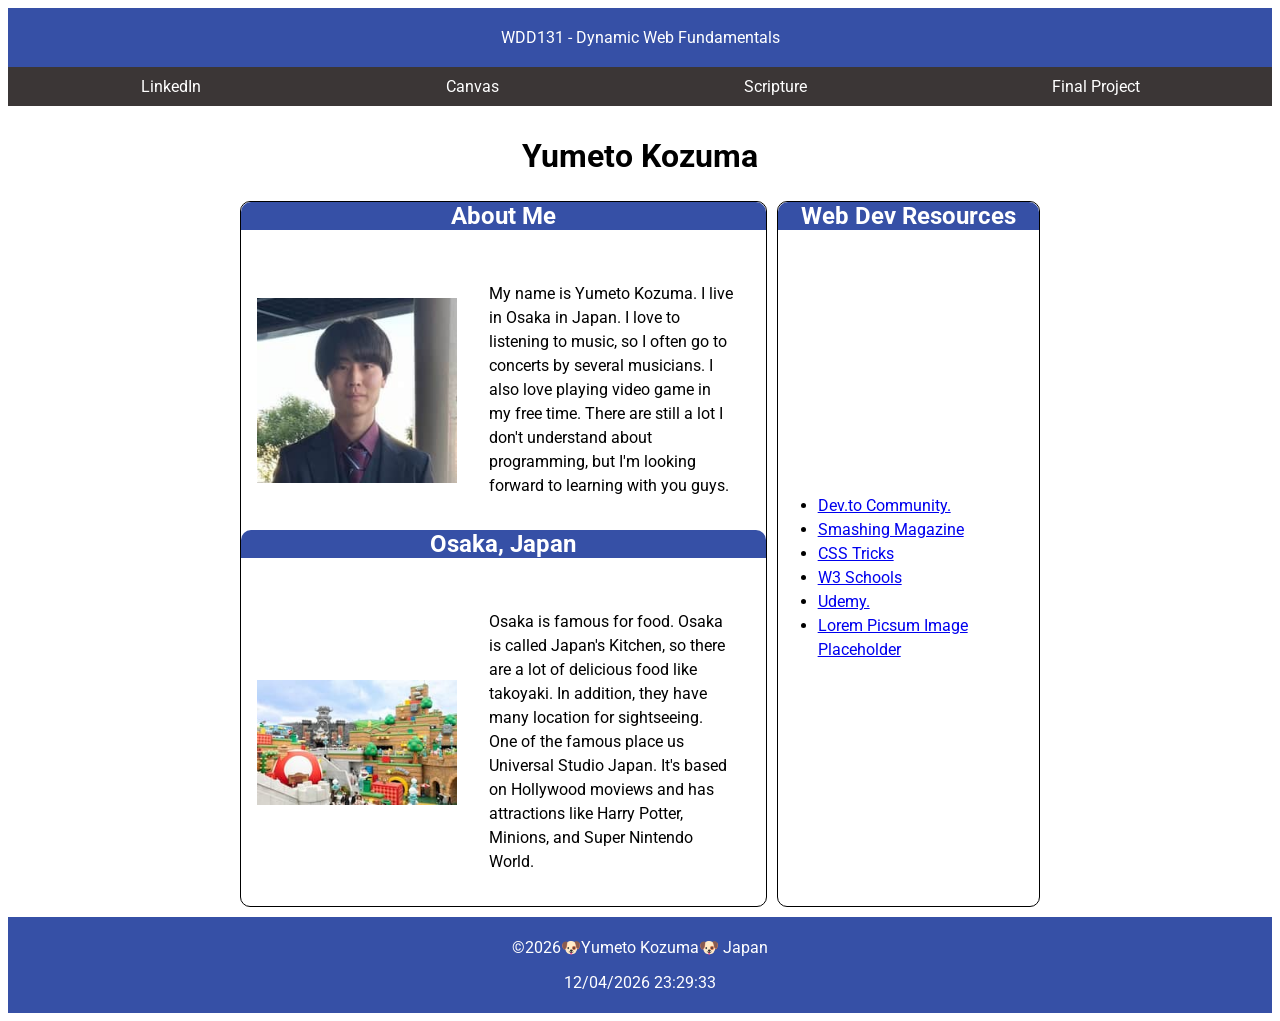
<file: index.html>
<!DOCTYPE html>
<html lang="en">

<head>
    <meta charset="UTF-8">
    <meta name="viewport" content="width=device-width, initial-scale=1.0">
    <title>WDD 131 - Dynamic Web Fundamentals - Yumeto Kozuma</title>
    <meta name="description" content="WDD131 - Dynamic Web Fundamentals - Yumeto Kozuma. Using Java Scripts method.">
    <meta name="author" content="Yumeto Kozuma">

    <link rel="stylesheet" href="styles/base.css">
    <script src="scripts/getdates.js" defer></script>

    <link rel="preconnect" href="https://fonts.googleapis.com">
    <link rel="preconnect" href="https://fonts.gstatic.com" crossorigin>
    <link href="https://fonts.googleapis.com/css2?family=Roboto&display=swap" rel="stylesheet">

</head>

<body>
    <header>
        <span id="course-title">WDD131 - Dynamic Web Fundamentals</span>
        <nav>
            <ul>
                <li><a href="https://linkedin.com">LinkedIn</a></li>
                <li><a href="https://byupw.instructure.com/.">Canvas</a></li>
                <li><a
                        href="https://www.churchofjesuschrist.org/study/scriptures/bofm/1-ne/3?lang=eng&id=p7#p7">Scripture</a>
                </li>
                <li><a href="#">Final Project</a></li>
            </ul>
        </nav>
    </header>

    <main>
        <h1>Yumeto Kozuma</h1>
        <section class="card">
            <h2>About Me</h2>
            <div class="content">
                <img src="images/profile.jpg" alt="Yumeto Kozuma" width="200">
                <p>My name is Yumeto Kozuma. I live in Osaka in Japan. I love to listening to music, so I often go to
                    concerts by several musicians.
                    I also love playing video game in my free time. There are still a lot I don't understand about
                    programming, but I'm looking
                    forward to learning with you guys.</p>
            </div>

            <h2>Osaka, Japan</h2>
            <div class="content">
                <img src="images/usj.jpg" alt="Universal Stadio Japan" width="200">
                <p>Osaka is famous for food. Osaka is called Japan's Kitchen, so there are a lot of delicious food like
                    takoyaki. In addition, they
                    have many location for sightseeing. One of the famous place us Universal Studio Japan. It's based on
                    Hollywood moviews and has
                    attractions like Harry Potter, Minions, and Super Nintendo World.</p>
            </div>
        </section>

        <section class="card">
            <h2>Web Dev Resources</h2>
            <ul>
                <li><a href="#">Dev.to Community.</a></li>
                <li><a href="#">Smashing Magazine</a></li>
                <li><a href="#">CSS Tricks</a></li>
                <li><a href="#">W3 Schools</a></li>
                <li><a href="#">Udemy.</a></li>
                <li><a href="#">Lorem Picsum Image Placeholder</a></li>
            </ul>
        </section>
    </main>

    <footer>
        <p>©<span id="currentyear"></span>🐶Yumeto Kozuma🐶 Japan</p>
        <p id="lastModified"></p>
    </footer>
</body>

</html>
</file>
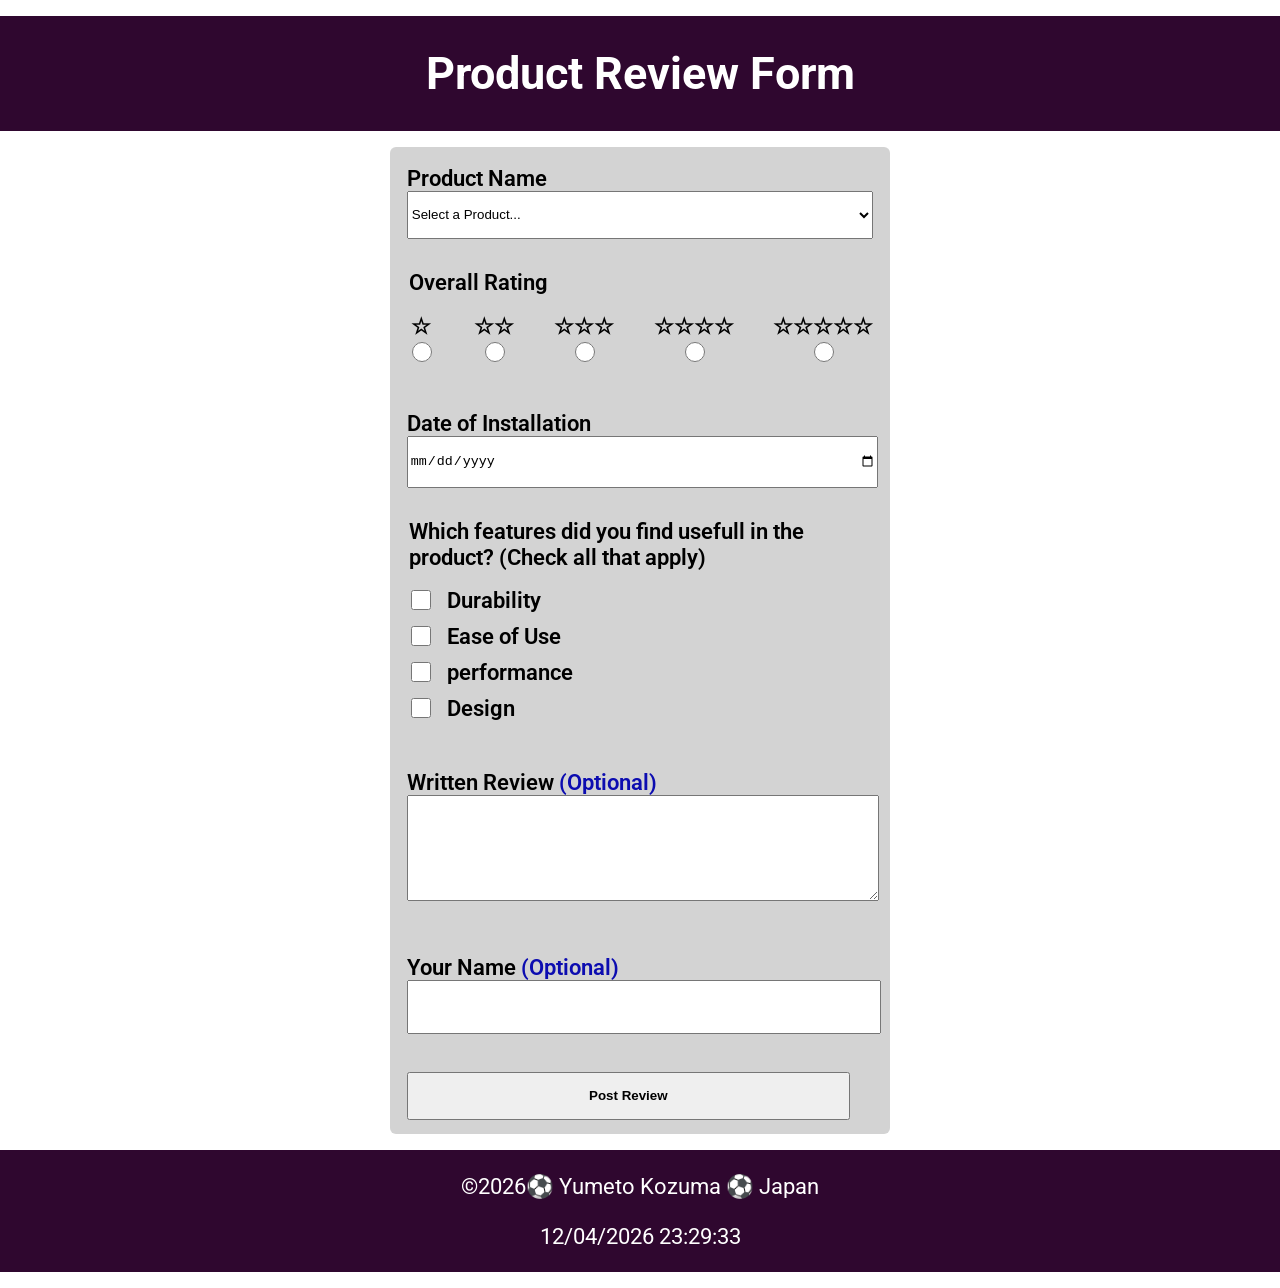
<file: form.html>
<!DOCTYPE html>
<html lang="en">

<head>
    <meta charset="UTF-8">
    <meta name="viewport" content="width=device-width, initial-scale=1.0">
    <title>Product Review Form</title>
    <meta name="author" content="Yumeto Kozuma">
    <meta name="description"
        content="This page allows users to submit a product reveiw through a responsive and user-friendly form.">

    <link rel="stylesheet" href="styles/form.css">
    <script src="scripts/form.js" defer></script>

    <link rel="preconnect" href="https://fonts.googleapis.com">
    <link rel="preconnect" href="https://fonts.gstatic.com" crossorigin>
    <link href="https://fonts.googleapis.com/css2?family=Roboto:ital@0;1&display=swap" rel="stylesheet">
</head>

<body>
    <header>
        <h1>Product Review Form</h1>
    </header>

    <main>
        <form action="review.html" method="get">

            <!--product name-->
            <fieldset>
                <label for="product">Product Name</label>
                <select name="product" id="product" required>
                    <option value="" disabled selected>Select a Product...</option>
                </select>
            </fieldset>

            <!--overall rating-->
            <fieldset>
                <legend>Overall Rating</legend>
                <div class="star">
                    <label for="rating1"><input type="radio" id="rating1" name="rating" value="1" required>☆</label>
                    <label for="rating2"><input type="radio" id="rating2" name="rating" value="2" required>☆☆</label>
                    <label for="rating3"><input type="radio" id="rating3" name="rating" value="3" required>☆☆☆</label>
                    <label for="rating4"><input type="radio" id="rating4" name="rating" value="4" required>☆☆☆☆</label>
                    <label for="rating5"><input type="radio" id="rating5" name="rating" value="5" required>☆☆☆☆☆</label>
                </div>
            </fieldset>

            <!--date of installation-->
            <fieldset>
                <label for="date">Date of Installation</label>
                <input type="date" id="date" name="date" required>
            </fieldset>

            <!--useful features-->
            <fieldset class="feature">
                <legend>Which features did you find usefull in the product? (Check all that apply)</legend>
                <label for="durability"><input type="checkbox" id="durability" name="features" value="durability">Durability</label>
                <label for="ease-of-use"><input type="checkbox" id="ease-of-use" name="features" value="ease of use">Ease of Use</label>
                <label for="performance"><input type="checkbox" id="performance" name="features" value="performance">performance</label>
                <label for="design"><input type="checkbox" id="design" name="features" value="design">Design</label>
            </fieldset>

            <!--written review-->
            <fieldset>
                <label for="review">Written Review <span class="optional">(Optional)</span></label>
                <textarea name="review" id="review"></textarea>
            </fieldset>

            <!--user name-->
            <fieldset>
                <label for="name">Your Name <span class="optional">(Optional)</span></label>
                <input type="text" id="name" name="name">
            </fieldset>

            <!--form submission button-->
            <fieldset>
                <input type="submit" value="Post Review">
            </fieldset>
        </form>
    </main>

    <footer>
        <p>©<span id="currentyear"></span>⚽ Yumeto Kozuma ⚽ Japan</p>
        <p id="lastModified">lastModification: </p>
    </footer>
</body>

</html>
</file>
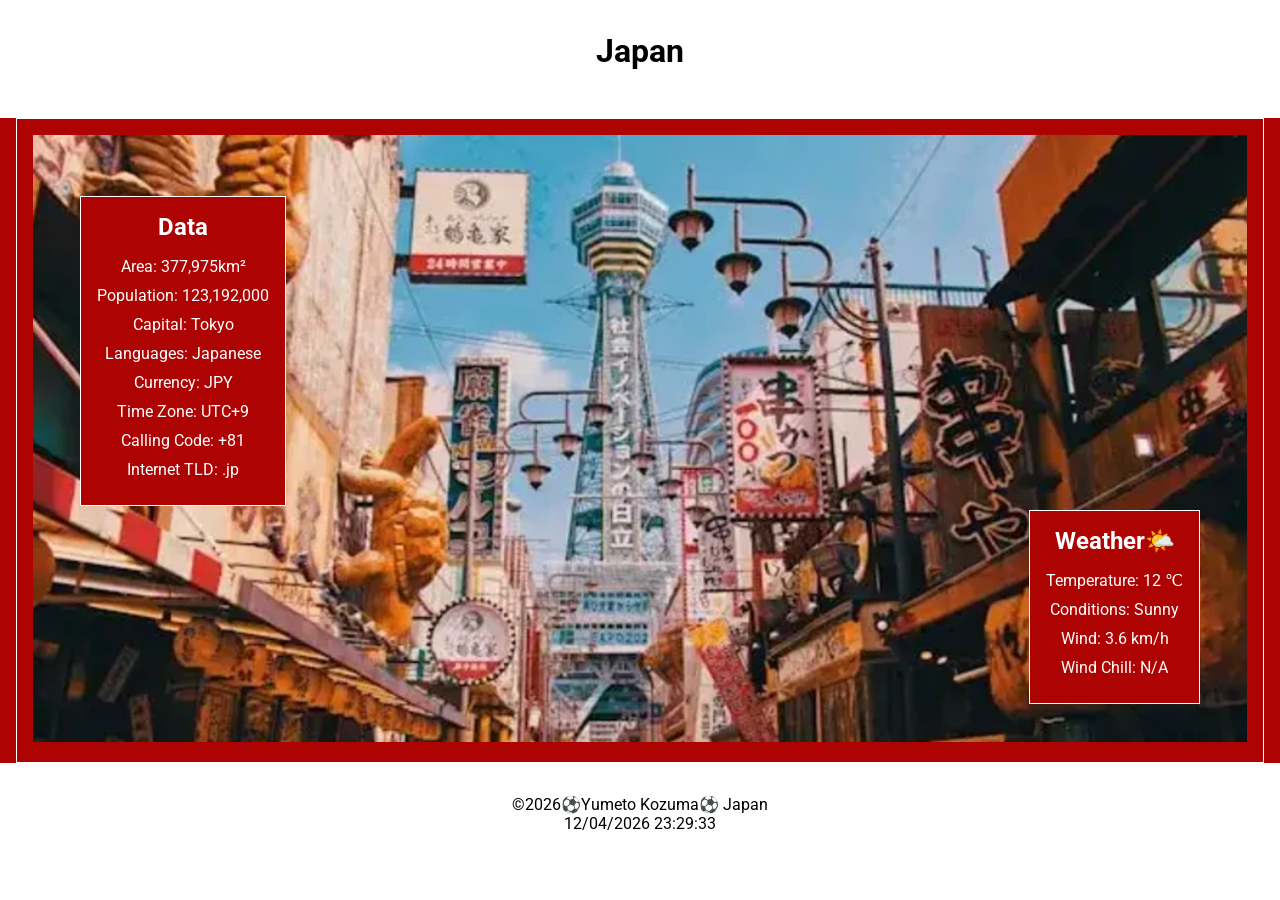
<file: place.html>
<!DOCTYPE html>
<html lang="en">

<head>
    <meta charset="UTF-8">
    <meta name="viewport" content="width=device-width, initial-scale=1.0">
    <title>Japan</title>
    <meta name="author" content="Yumeto Kozuma">
    <meta name="description"
        content="create a home page describing the place where do I live. Images should be change depend on screen size.">

    <link rel="stylesheet" href="styles/place.css">
    <script src="scripts/place.js" defer></script>

    <link rel="preconnect" href="https://fonts.googleapis.com">
    <link rel="preconnect" href="https://fonts.gstatic.com" crossorigin>
    <link href="https://fonts.googleapis.com/css2?family=Roboto&display=swap" rel="stylesheet">
</head>

<body>
    <header>
        <h1>Japan</h1>
    </header>
    <main>
        <section class="hero">
            <picture>
                <source srcset="images/osaka.webp" media="(min-width: 500px)">
                <img src="images/osaka-mobile.webp" alt="osaka dodonbori" width="500">
            </picture>
        </section>
        <section class="data">
            <h2>Data</h2>
            <p>Area: 377,975km²</p>
            <p>Population: 123,192,000</p>
            <p>Capital: Tokyo</p>
            <p> Languages: Japanese</p>
            <p>Currency: JPY</p>
            <p>Time Zone: UTC+9</p>
            <p>Calling Code: +81</p>
            <p>Internet TLD: .jp</p>
        </section>
        <section class="weather">
            <h2>Weather</h2>
            <img src="images/weather.svg" alt="weather icon" class="weather-icon" width="100">
            <p>Temperature: <span id="temperature">12</span> ℃</p>
            <p>Conditions: Sunny</p>
            <p>Wind: <span id="wind">3.6</span> km/h</p>
            <p>Wind Chill: <span id="windchill"></span></p>
        </section>
    </main>

    <footer>
        <p>©<span id="currentyear"></span>⚽Yumeto Kozuma⚽ Japan</p>
        <p id="lastModified"></p>
    </footer>
</body>

</html>
</file>
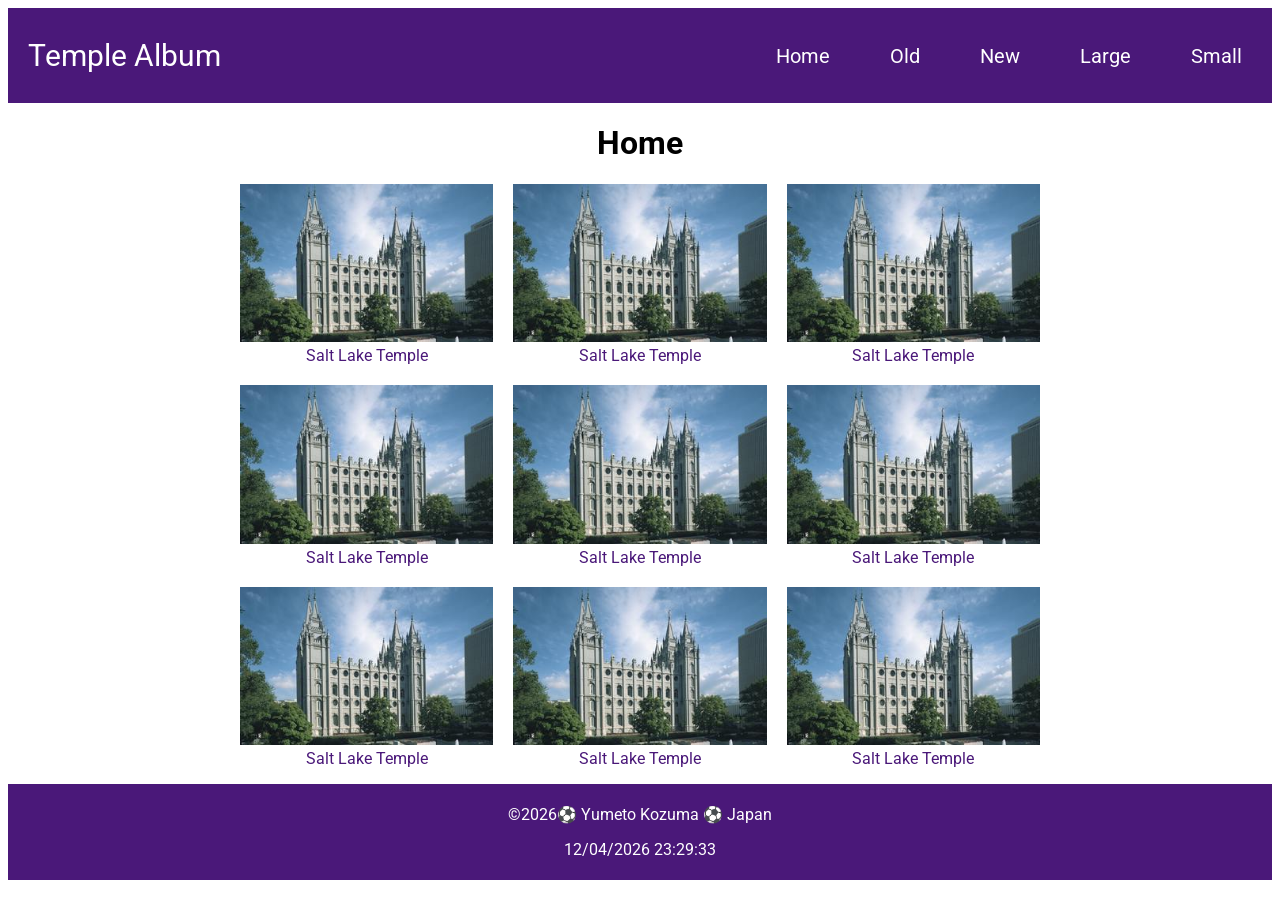
<file: temples.html>
<!DOCTYPE html>
<html lang="en">

<head>
    <meta charset="UTF-8">
    <meta name="viewport" content="width=device-width, initial-scale=1.0">
    <title>WDD 131 - Temple</title>
    <meta name="description" content="Design, develop, test, and deploy a temple album page">
    <meta name="author" content="Yumeto Kozuma">

    <link rel="stylesheet" href="styles/temples.css">
    <link rel="stylesheet" href="styles/temples-large.css">
    <script src="scripts/temples.js" defer></script>

    <link rel="preconnect" href="https://fonts.googleapis.com">
    <link rel="preconnect" href="https://fonts.gstatic.com" crossorigin>
    <link href="https://fonts.googleapis.com/css2?family=Roboto&display=swap" rel="stylesheet">
</head>

<body>

    <header>
        <p>Temple Album</p>
        <button id="menu">≣</button>
        <nav>
            <ul>
                <li><a href="#">Home</a></li>
                <li><a href="#">Old</a></li>
                <li><a href="#">New</a></li>
                <li><a href="#">Large</a></li>
                <li><a href="#">Small</a></li>
            </ul>
        </nav>
    </header>

    <main>
        <h1>Home</h1>
        <div class="container">
            <figure>
                <img src="images/salt-lake-temple.jpg" alt="SaltLake Temple picture">
                <figcaption>Salt Lake Temple</figcaption>
            </figure>
            <figure>
                <img src="images/salt-lake-temple.jpg" alt="SaltLake Temple picture">
                <figcaption>Salt Lake Temple</figcaption>
            </figure>
            <figure>
                <img src="images/salt-lake-temple.jpg" alt="SaltLake Temple picture">
                <figcaption>Salt Lake Temple</figcaption>
            </figure>
            <figure>
                <img src="images/salt-lake-temple.jpg" alt="SaltLake Temple picture">
                <figcaption>Salt Lake Temple</figcaption>
            </figure>
            <figure>
                <img src="images/salt-lake-temple.jpg" alt="SaltLake Temple picture">
                <figcaption>Salt Lake Temple</figcaption>
            </figure>
            <figure>
                <img src="images/salt-lake-temple.jpg" alt="SaltLake Temple picture">
                <figcaption>Salt Lake Temple</figcaption>
            </figure>
            <figure>
                <img src="images/salt-lake-temple.jpg" alt="SaltLake Temple picture">
                <figcaption>Salt Lake Temple</figcaption>
            </figure>
            <figure>
                <img src="images/salt-lake-temple.jpg" alt="SaltLake Temple picture">
                <figcaption>Salt Lake Temple</figcaption>
            </figure>
            <figure>
                <img src="images/salt-lake-temple.jpg" alt="SaltLake Temple picture">
                <figcaption>Salt Lake Temple</figcaption>
            </figure>
        </div>
    </main>

    <footer>
        <p>©<span id="currentyear"></span>⚽ Yumeto Kozuma ⚽ Japan</p>
        <p id="lastModified">lastModification: </p>
    </footer>
</body>

</html>
</file>
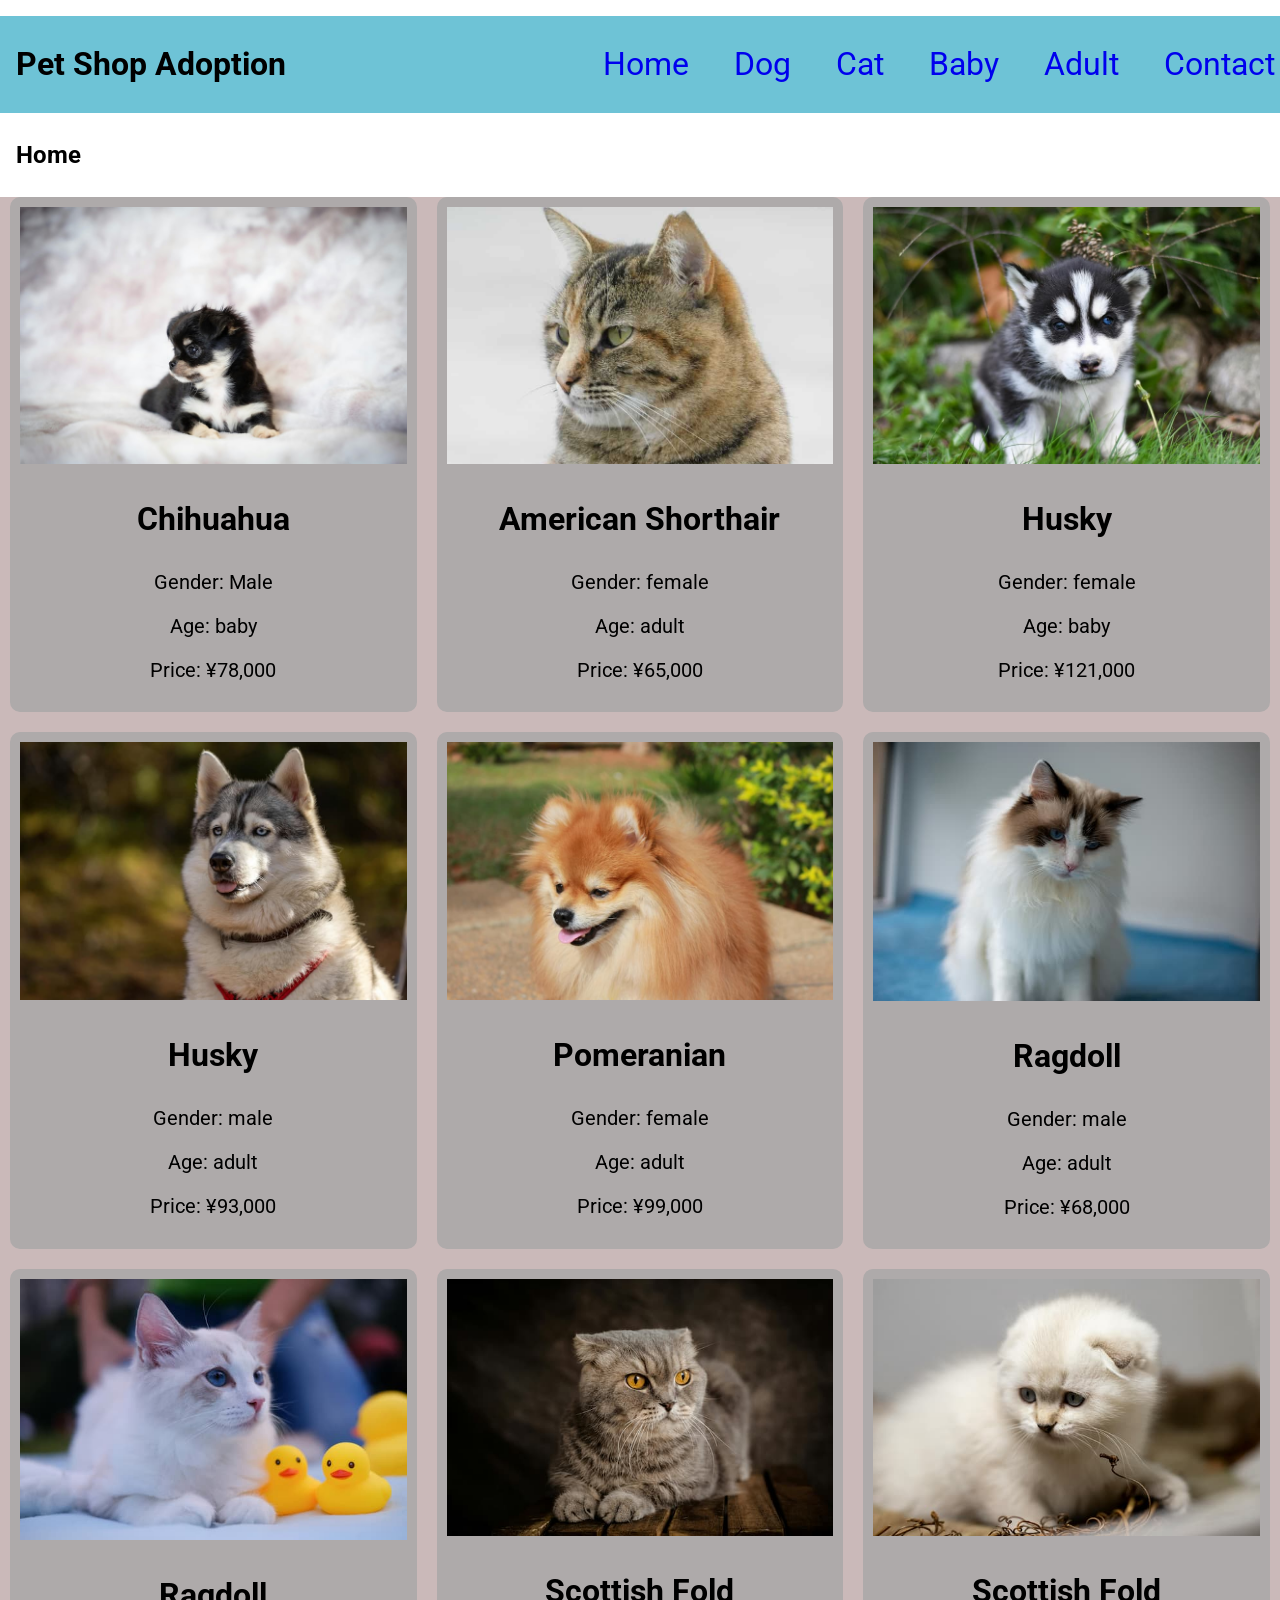
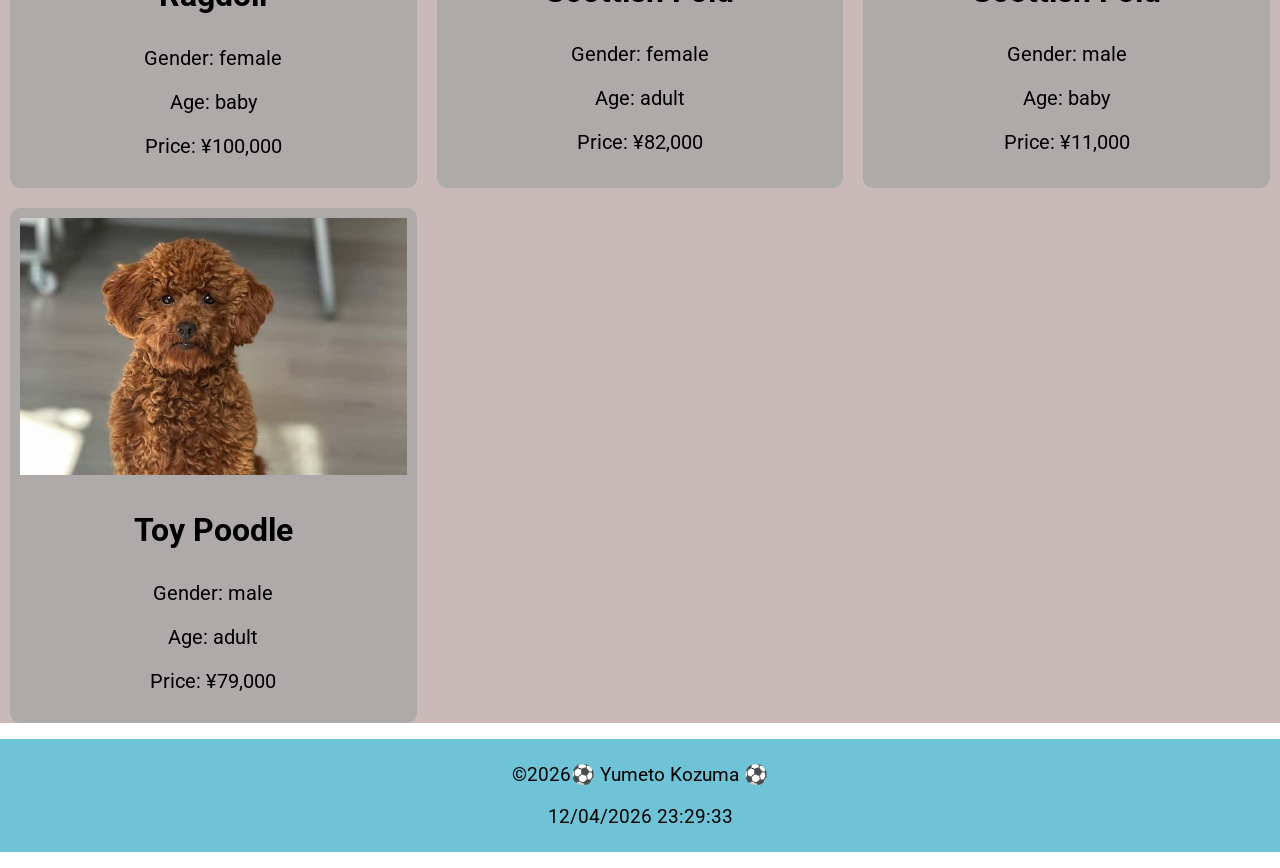
<file: project/project.html>
<!DOCTYPE html>
<html lang="en">

<head>
    <meta charset="UTF-8">
    <meta name="viewport" content="width=device-width, initial-scale=1.0">
    <title>Project</title>

    <meta name="description"
        content="This site allows to narrow down your search by several categories to find the pet you're looking for.">
    <meta name="author" content="Yumeto Kozuma">

    <link rel="preconnect" href="https://fonts.googleapis.com">
    <link rel="preconnect" href="https://fonts.gstatic.com" crossorigin>
    <link href="https://fonts.googleapis.com/css2?family=Roboto:ital@0;1&display=swap" rel="stylesheet">

    <link rel="stylesheet" href="styles/project.css">
    <script src="scripts/project.js" defer></script>
</head>

<body>
    <header>
        <h1>Pet Shop Adoption</h1>
        <button id="menu">≣</button>
        <nav>
            <ul>
                <li><a href="#" id="home">Home</a></li>
                <li><a href="#" id="dog">Dog</a></li>
                <li><a href="#" id="cat">Cat</a></li>
                <li><a href="#" id="baby">Baby</a></li>
                <li><a href="#" id="adult">Adult</a></li>
                <li><a href="#" id="contact">Contact</a></li>
            </ul>
        </nav>
    </header>

    <main>
        <h2>Home</h2>
        <div id="petContainer"></div>
    </main>

    <footer>
        <p>©<span id="currentyear"></span>⚽ Yumeto Kozuma ⚽</p>
        <p id="lastModified"></p>
    </footer>
</body>

</html>
</file>
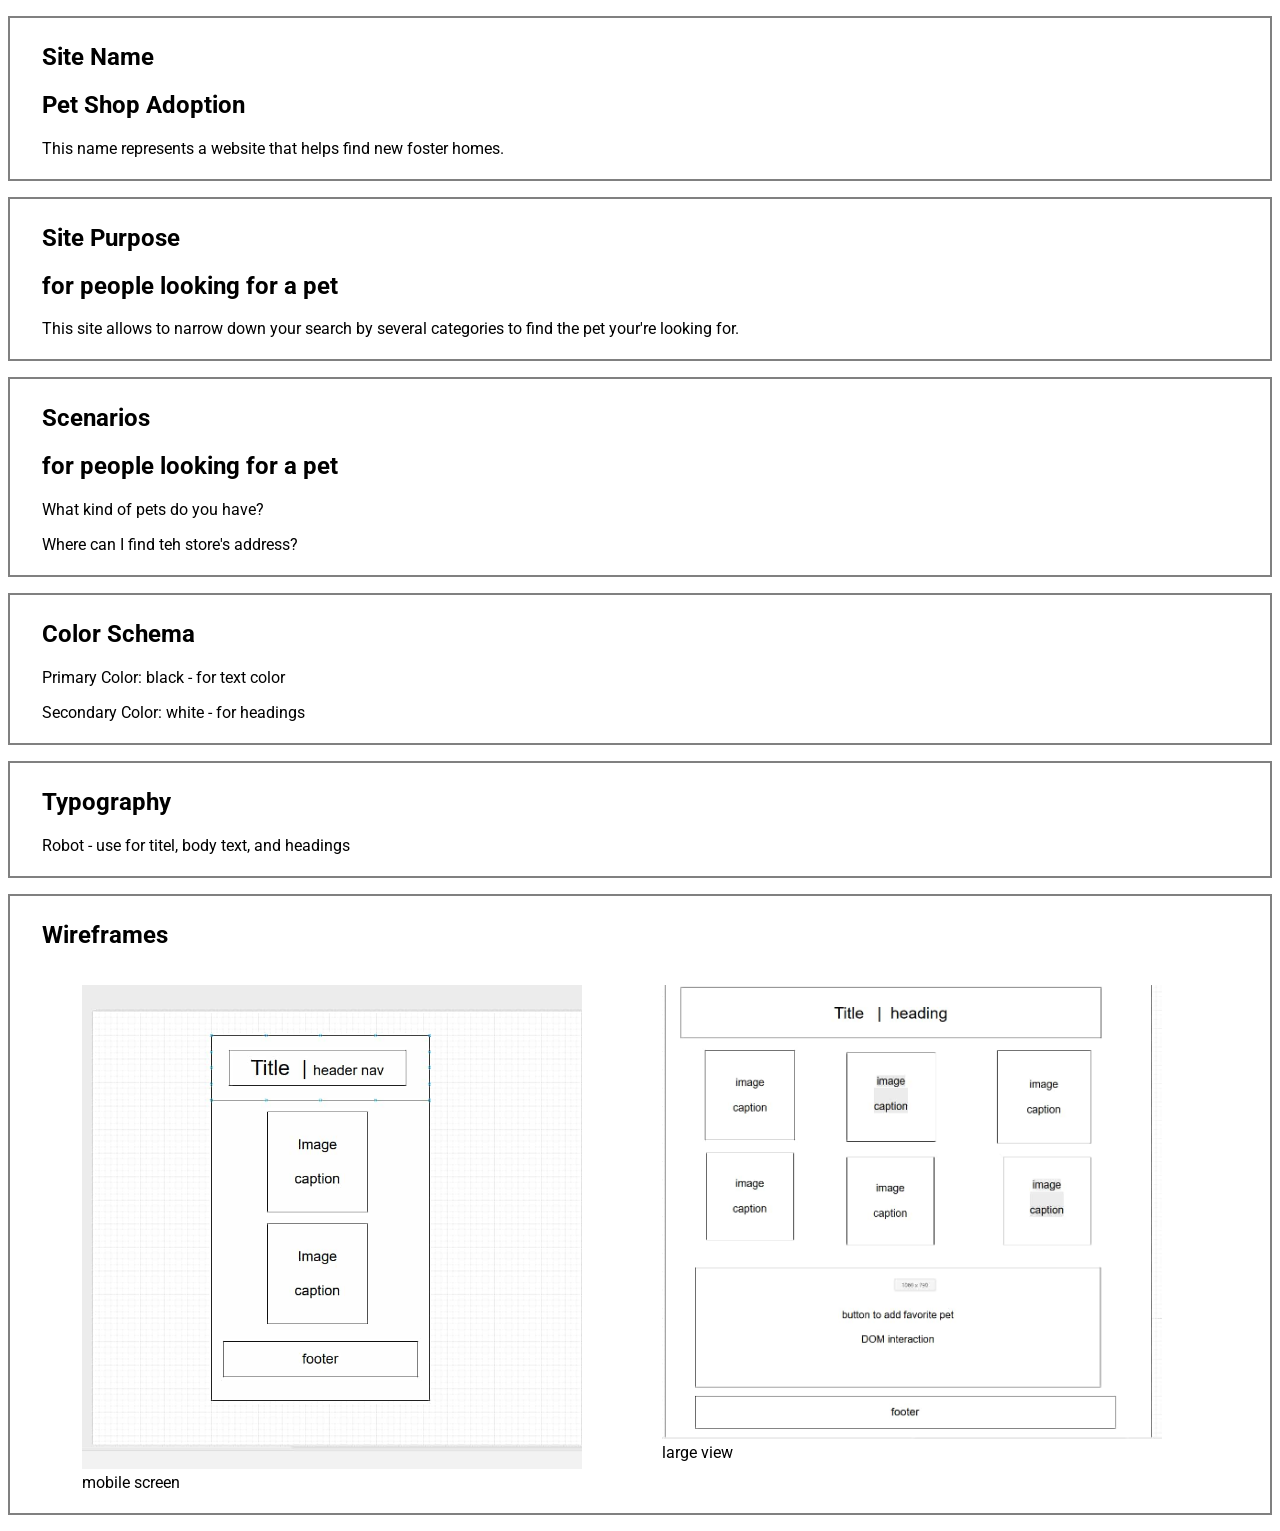
<file: project/siteplan.html>
<!DOCTYPE html>
<html lang="en">

<head>
    <meta charset="UTF-8">
    <meta name="viewport" content="width=device-width, initial-scale=1.0">
    <title>Product Review Site Plan</title>

    <meta name="description"
        content="building a basic website plan for week06 project include site name, purpose, scenarios, color schema, typography, and wireframe">
    <meta name="author" content="Yumeto Kozuma">

    <link rel="stylesheet" href="styles/siteplan.css">

    <link rel="preconnect" href="https://fonts.googleapis.com">
    <link rel="preconnect" href="https://fonts.gstatic.com" crossorigin>
    <link href="https://fonts.googleapis.com/css2?family=Roboto:ital@0;1&display=swap" rel="stylesheet">
</head>

<body>
    <section>
        <h1>Site Name</h1>
        <h2>Pet Shop Adoption</h2>
        <p>This name represents a website that helps find new foster homes.</p>
    </section>

    <section>
        <h1>Site Purpose</h1>
        <h2>for people looking for a pet</h2>
        <p>This site allows to narrow down your search by several categories to find the pet your're looking for.</p>
    </section>

    <section>
        <h1>Scenarios</h1>
        <h2>for people looking for a pet</h2>
        <p>What kind of pets do you have?</p>
        <p>Where can I find teh store's address?</p>
    </section>

    <section>
        <h1>Color Schema</h1>
        <p>Primary Color: black - for text color</p>
        <p>Secondary Color: white - for headings</p>
    </section>

    <section>
        <h1>Typography</h1>
        <p>Robot - use for titel, body text, and headings</p>
    </section>

    <section>
        <h1>Wireframes</h1>
        <div class="wireframe">
            <figure>
                <img src="images/wireframe-mobile.jpg" alt="wireframe for mobile screen">
                <figcaption>mobile screen</figcaption>
            </figure>
            <figure>
                <img src="images/large-view.jpg" alt="wireframe for large view">
                <figcaption>large view</figcaption>
            </figure>
        </div>
    </section>
</body>

</html>
</file>
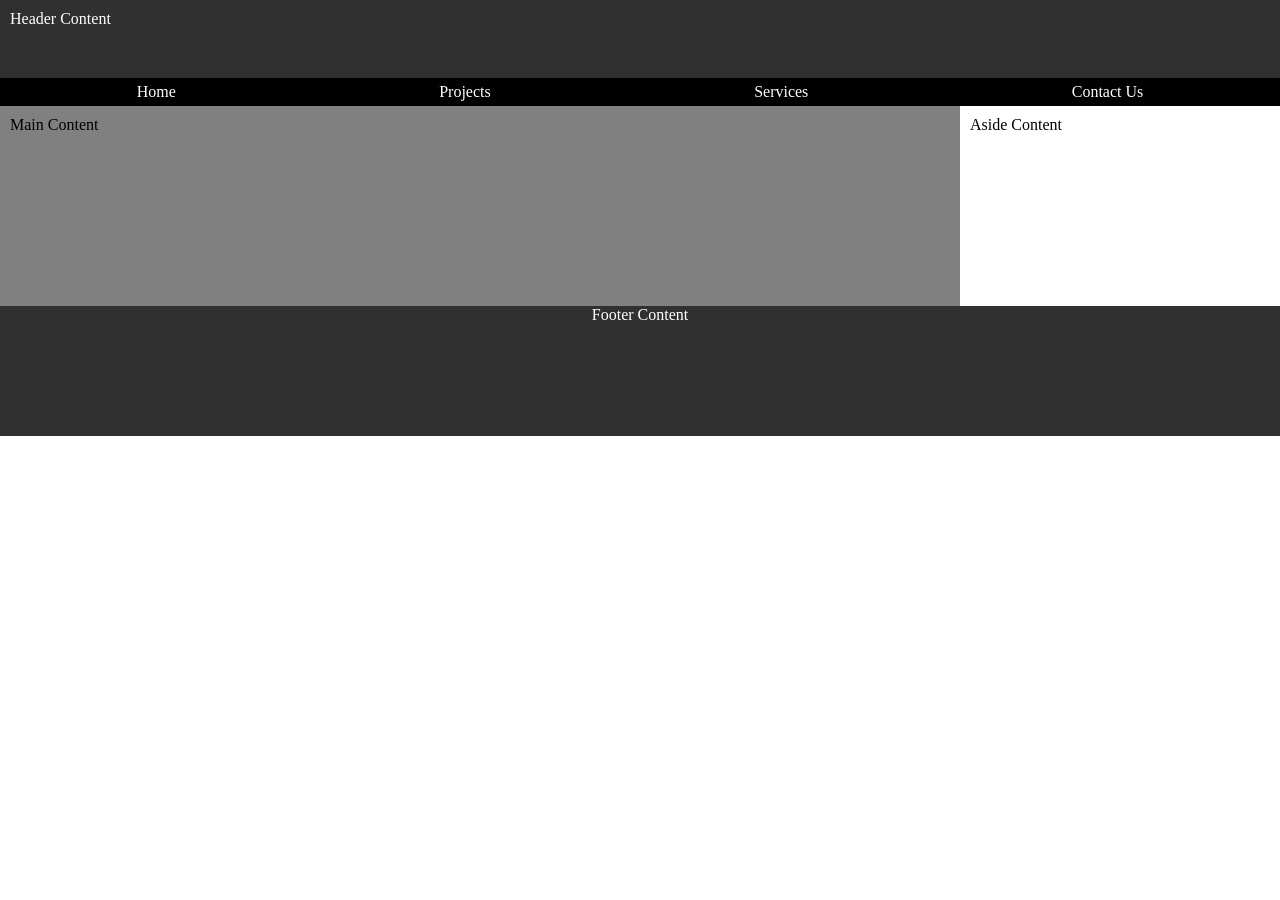
<file: week01/basic-layout.html>
<!DOCTYPE html>
<html lang="en">

<head>
    <meta charset="UTF-8">
    <meta name="viewport" content="width=device-width, initial-scale=1.0">
    <title>Yumeto - WDD131</title>
    <link rel="stylesheet" href="styles/layout.css">
</head>

<body>
    <header>
        <p>Header Content</p>
        <nav>
            <ul>
                <li><a href="#">Home</a></li>
                <li><a href="#">Projects</a></li>
                <li><a href="#">Services</a></li>
                <li><a href="#">Contact Us</a></li>
            </ul>
        </nav>
    </header>

    <main>Main Content</main>
    <aside>Aside Content</aside>

    <footer>
        <p>Footer Content</p>
    </footer>

</body>

</html>
</file>
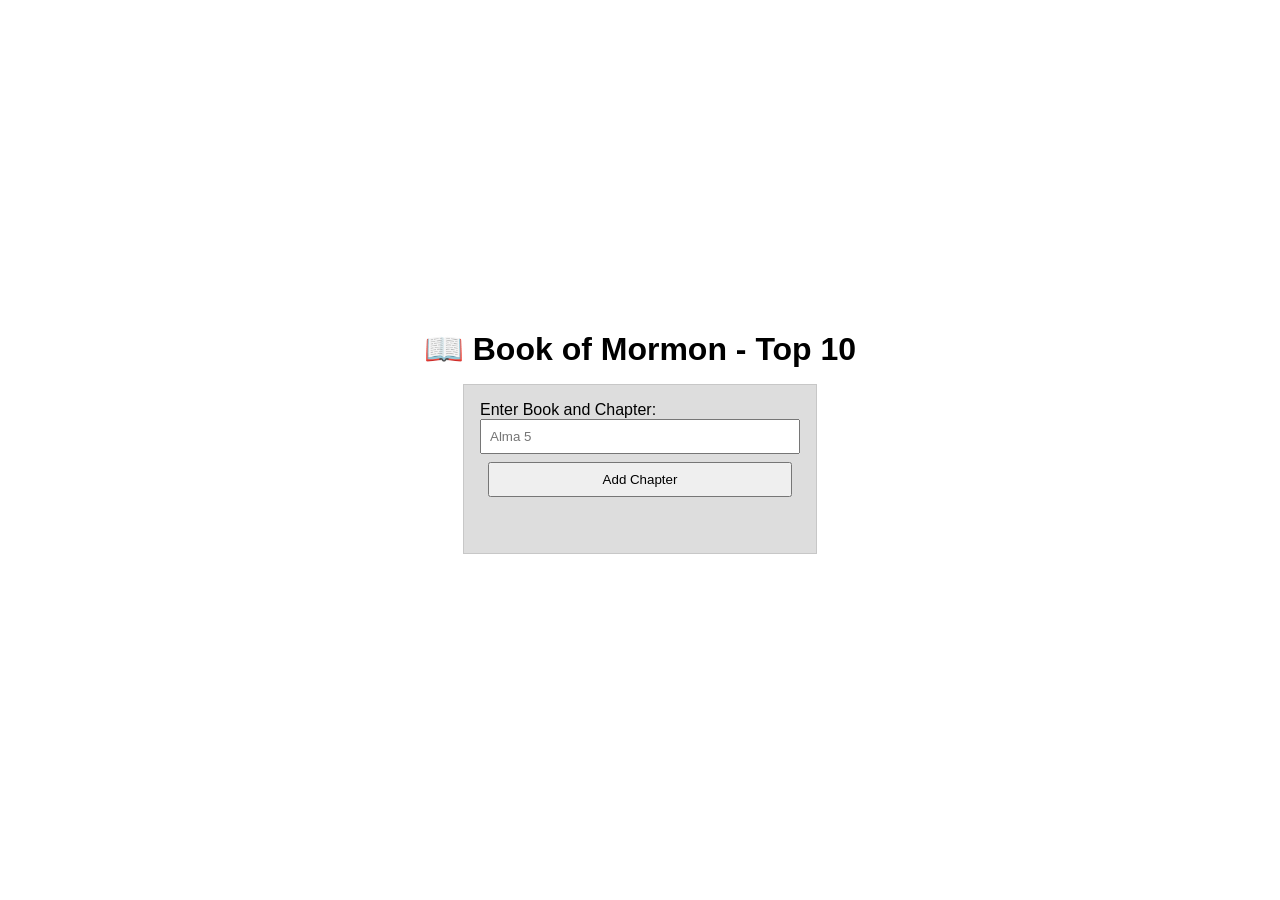
<file: week02/bom.html>
<!DOCTYPE html>
<html lang="en">

<head>
    <meta charset="UTF-8">
    <meta name="viewport" content="width=device-width, initial-scale=1.0">
    <title>BOM Top 10</title>
    <link rel="stylesheet" href="styles/bom.css">
    <script src="scripts/bom.js" defer></script>
</head>

<body>
    <h1>📖 Book of Mormon - Top 10</h1>
    <main>
        <label for="favchap">Enter Book and Chapter: </label>
        <input type="text" id="favchap" placeholder="Alma 5">
        <button type="submit">Add Chapter</button>
        <ul id="list"></ul>
    </main>
</body>

</html>
</file>
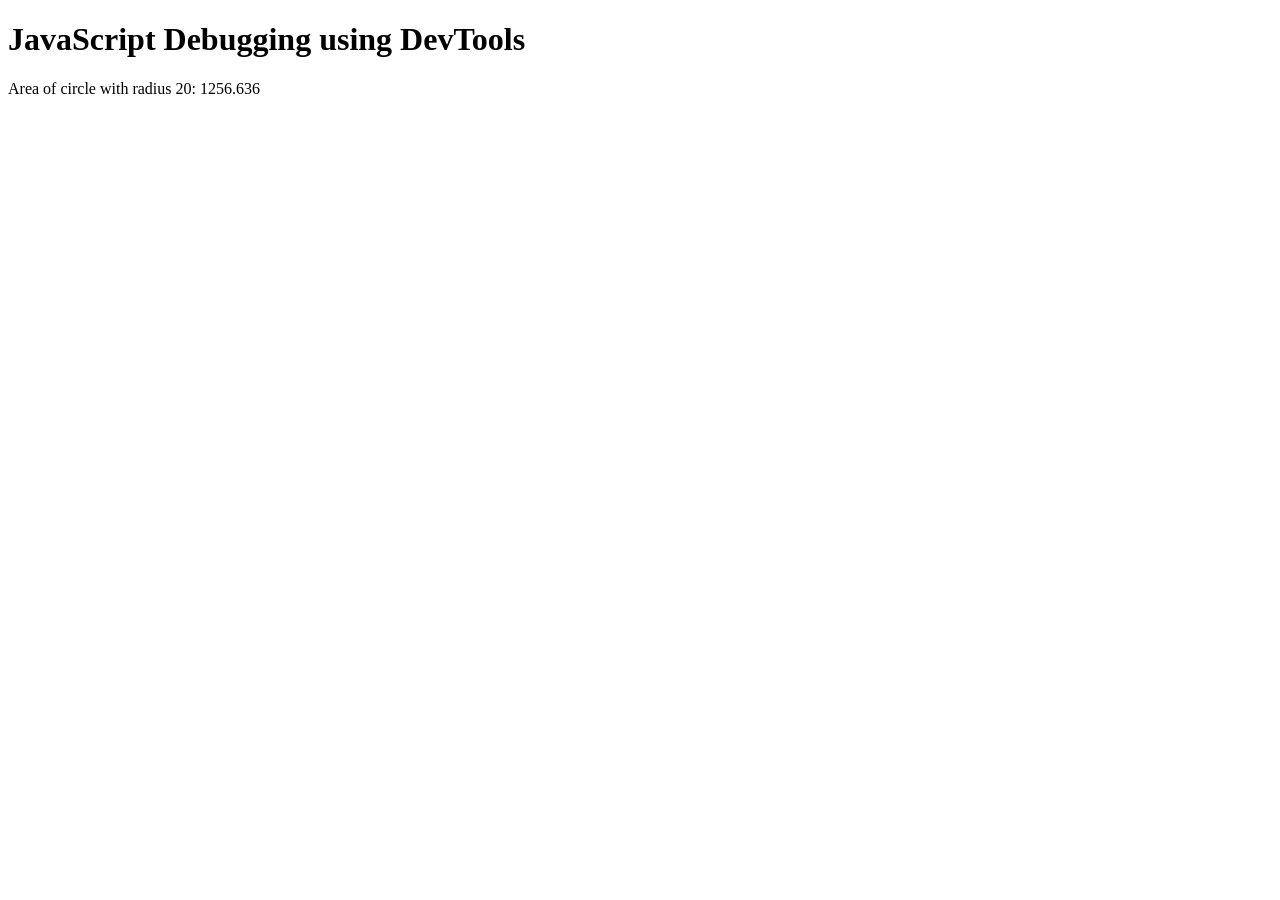
<file: week02/debugging.html>
<!DOCTYPE html>
<html lang="en">
<head>
    <meta charset="UTF-8">
    <meta name="viewport" content="width=device-width, initial-scale=1.0">
    <title>Document</title>
    <script src="scripts/debugging.js" defer></script>
</head>
<body>
    <h1>JavaScript Debugging using DevTools</h1>
    <p>Area of circle with radius <span id="radius"></span>: <span id="area"></span></p>
</body>
</html>
</file>
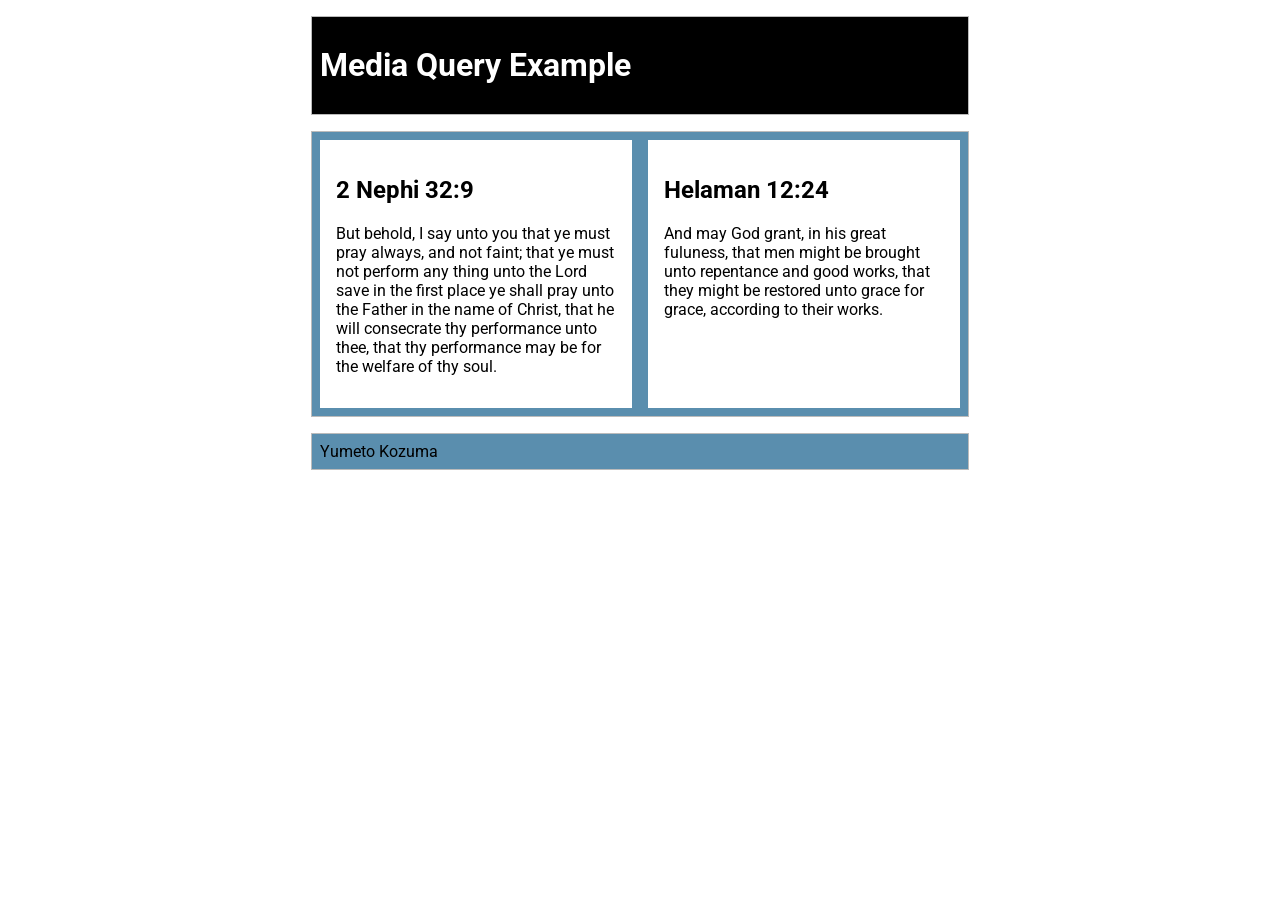
<file: week02/media-query.html>
<!DOCTYPE html>
<html lang="en">

<head>
    <meta charset="UTF-8">
    <meta name="viewport" content="width=device-width, initial-scale=1.0">
    <title>WDD 131 - Media Query Example</title>
    <meta name="description" content="Media Query learning activity">
    <meta name="author" content="Yumeto Kozuma">
    <link rel="preconnect" href="https://fonts.googleapis.com">
    <link rel="preconnect" href="https://fonts.gstatic.com" crossorigin>
    <link href="https://fonts.googleapis.com/css2?family=Roboto&display=swap" rel="stylesheet">
    <link rel="stylesheet" href="styles/medi-query.css">
    <link rel="stylesheet" href="styles/media-query-large.css">
</head>

<body>
    <header>
        <h1>Media Query Example</h1>
    </header>
    <main>
        <section>
            <h2>2 Nephi 32:9</h2>
            <p>But behold, I say unto you that ye must pray always, and not faint; that ye must not perform any thing
                unto the Lord save in the first place ye shall pray unto the Father in the name of Christ, that he will
                consecrate thy performance unto thee, that thy performance may be for the welfare of thy soul.</p>
        </section>
        <section>
            <h2>Helaman 12:24</h2>
            <p>And may God grant, in his great fuluness, that men might be brought unto repentance and good works, that
                they might be restored unto grace for grace, according to their works.</p>
        </section>
    </main>
    <footer>Yumeto Kozuma</footer>
</body>

</html>
</file>
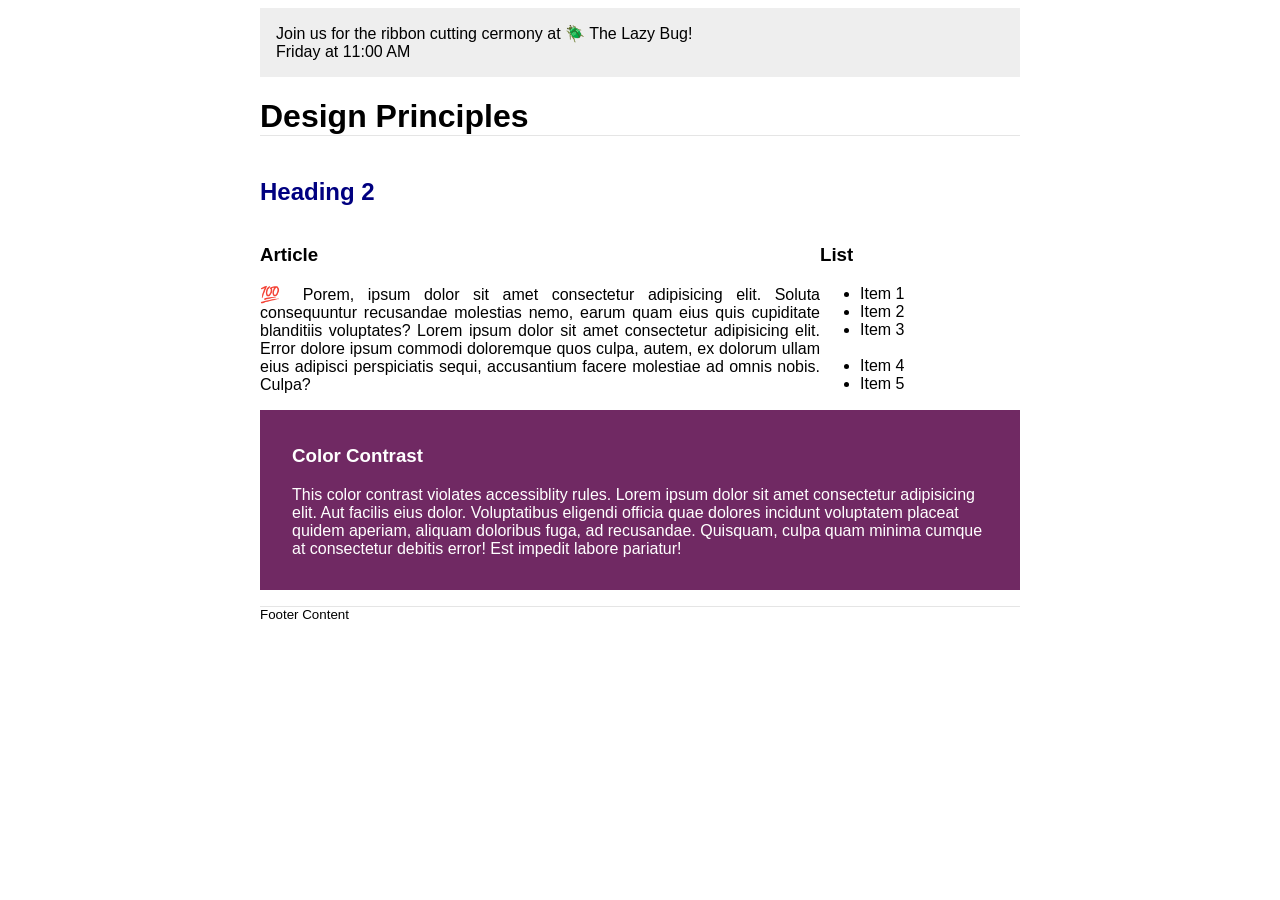
<file: week03/design.html>
<!DOCTYPE html>
<html lang="en">

<head>
    <meta charset="UTF-8">
    <meta name="viewport" content="width=device-width, initial-scale=1.0">
    <title>Document</title>
    <link rel="stylesheet" href="styles/design.css">
</head>

<body>
    <header>
        <div class="banner">
            Join us for the ribbon cutting cermony at 🪲 The Lazy
            Bug!<br>Friday at 11:00 AM
        </div>
        <h1>Design Principles</h1>
        
    </header>
    <main>
        <h2>Heading 2</h2>
        <section>
            <h3>Article</h3>
            <article>
                <p>💯 Porem, ipsum dolor sit amet consectetur adipisicing elit. Soluta consequuntur recusandae molestias
                    nemo, earum quam eius quis cupiditate blanditiis voluptates? Lorem ipsum dolor sit amet consectetur
                    adipisicing elit. Error dolore ipsum commodi doloremque quos culpa, autem, ex dolorum ullam eius
                    adipisci perspiciatis sequi, accusantium facere molestiae ad omnis nobis. Culpa?</p>
            </article>
        </section>
        <section>
            <h3>List</h3>
            <ul>
                <li>Item 1</li>
                <li>Item 2</li>
                <li>Item 3<br><br></li>
                <li>Item 4</li>
                <li>Item 5</li>
            </ul>
        </section>
        <div class="callout">
            <h3>Color Contrast</h3>
            <p>This color contrast violates accessiblity rules. Lorem ipsum dolor sit amet consectetur adipisicing elit.
                Aut
                facilis eius dolor. Voluptatibus eligendi officia quae dolores incidunt voluptatem placeat quidem
                aperiam,
                aliquam doloribus fuga, ad recusandae. Quisquam, culpa quam minima cumque at consectetur debitis error!
                Est
                impedit labore pariatur!</p>
        </div>
    </main>
    <footer>
        Footer Content
    </footer>
</body>

</html>
</file>
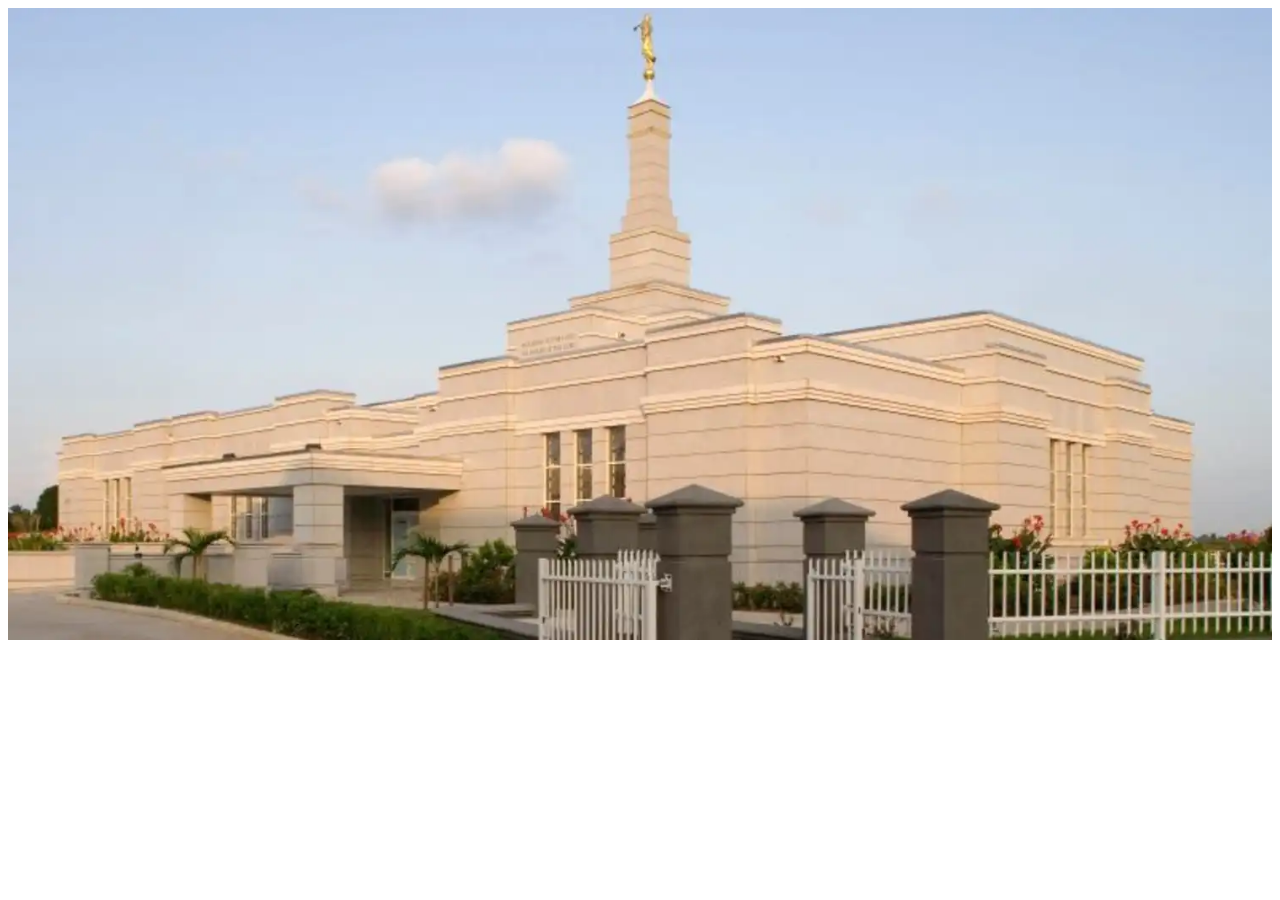
<file: week03/responsive-images.html>
<!DOCTYPE html>
<html lang="en">

<head>
    <meta charset="UTF-8">
    <meta name="viewport" content="width=device-width, initial-scale=1.0">
    <title>Document</title>
    <link rel="stylesheet" href="styles/responsive-images.css">
</head>

<body>
    <main>
        <div class="hero">
            <picture>
                <source srcset="images/hero-large.webp" media="(min-width: 1000px)">
                <source srcset="images/hero-medium.webp" media="(min-width: 500px)">
                <img src="images/hero-small.webp" alt="Aba Nigeria Temple" width="500" height="250">
            </picture>
        </div>
    </main>
</body>

</html>
</file>
<file: styles/base.css>
body {
    font-family: "Roboto", sans-serif;
    font-weight: 400;
}

header {
    background-color: rgb(54, 80, 166);
    color: white;
    text-align: center;
}

header span {
    display: block;
    padding: 20px;
}

nav ul {
    display: flex;
    list-style: none;
    justify-content: space-around;
    background-color: rgb(59, 54, 54);
    padding: 10px;
    margin: 0;
}

nav a {
    color: white;
    text-decoration: none;
}

nav a:hover {
    text-decoration: overline;
}


main {
    max-width: 800px;
    display: grid;
    margin: 10px auto;
    grid-template-columns: 2fr 1fr;
    gap: 10px;
}


main h1 {
    grid-column: 1 / -1;
    text-align: center;
    margin-bottom: 1rem;
}

.card {
    border: 1px solid;
    border-radius: 10px;
    display: flex;
    flex-direction: column;
}

.card ul {
    margin-top: auto;
    margin-bottom: auto;
}

.card a {
    line-height: 1.5;
}

.card h2 {
    background-color: rgb(54, 80, 166);
    color: white;
    text-align: center;
    margin-top: 0;
    border-top-left-radius: 10px;
    border-top-right-radius: 10px;
}

.card p {
    padding: 1rem;
    margin: auto;
    line-height: 1.5;
}

.content {
    display: flex;
    align-items: center;
    gap: 1rem;
    padding: 1rem;
}

.content img {
    max-width: 200px;
    height: auto;
}



footer {
    background-color: rgb(54, 80, 166);
    color: white;
    text-align: center;
    padding: 5px;
}
</file>
<file: styles/form.css>
body {
    font-family: "Roboto", sans-serif;
    margin: 0;
}

main {
    font-weight: 600;
}

header,
footer {
    background: rgb(47, 7, 47);
    color: white;
    text-align: center;
    margin: 1rem 0;
    padding: 1px 0;
}

form {
    background: lightgrey;
    color: black;
    border-radius: 6px;
}

fieldset {
    display: block;
    border: none;
    margin: 1rem 0;
}

label {
    display: block;
    margin-top: 10px;
}

textarea {
    width: 100%;
    height: 100px;
}

select,
input[type="date"],
input[type="text"] {
    width: 100%;
    height: 3rem;
}

input[type="submit"] {
    width: 95%;
    height: 3rem;
    font-weight: 600;
}

.star {
    display: flex;
    justify-content: space-between;
}

.star label {
    display: flex;
    flex-direction: column-reverse;
    align-items: center;
}

.star input[type="radio"] {
    width: 20px;
    height: 20px;
}

input[type="checkbox"] {
    width: 20px;
    height: 20px;
    margin-right: 1rem;
}

.feature label {
    display: flex;
    align-items: center;
}

.optional {
    color: #0c0cb0;
}



@media(min-width: 600px) {
    body {
        font-size: 1.4rem;
    }

    form {
        max-width: 500px;
        margin: 0 auto;
    }
}
</file>
<file: styles/place.css>
:root {
    --main-color: white;
    --second-color: rgba(174, 3, 3);
}

* {
    margin: 0;
    padding: 0;
    box-sizing: border-box;
}

body {
    font-family: "Roboto", sans-serif;
    font-weight: 400;
    background: var(--main-color);
}

header {
    background: var(--main-color);
    padding: 2rem;
    text-align: center;
}

main {
    background: var(--second-color);
    color: var(--main-color);
    display: block;
}

.hero img {
    width: 100%;
    height: auto;
}

section {
    margin: 1rem;
    text-align: center;
    padding: 1rem;
    border: solid 1px var(--main-color);
}

h2 {
    text-align: center;
    margin-bottom: 1rem;
}

.data p,
.weather p {
    text-align: center;
    margin: 10px 0;
}

footer {
    background: var(--main-color);
    text-align: center;
    padding: 1rem;
}

.weather h2::after{
    content: "";
}

@media (min-width: 500px) {
    

    .hero {
        position: relative;
    }

    .hero img {
        width: 100%;
        height: auto;
        object-fit: cover;
    }

    .data {
        position: absolute;
        top: 20%;
        left: 5%;
        background: var(--second-color);
    }

    .weather {
        position: absolute;
        bottom: 20%;
        right: 5%;
        background: var(--second-color);
    }

    .weather-icon {
        display: none;
    }

    .weather h2::after {
        content: "🌤️";
    }
}
</file>
<file: styles/temples.css>
body {
    font-family: "Roboto", sans-serif;
    font-weight: 400;
}

header {
    background-color: rgb(74, 24, 121);
    display: flex;
    justify-content: space-between;
    align-items: center;
    padding: 0 20px;
    margin: 0;
    color: white;
}

nav {
    background-color: rgb(74, 24, 121);
}

#menu {
    font-size: 30px;
    background: none;
    border: none;
    color: white;
}

header p {
    color: white;
    font-size: 30px;
}

nav ul {
    list-style: none;
    margin: 0;
    padding: 0;
    display: none;
    flex-direction: column;
}

nav ul.open {
    display: flex;
}

nav a {
    color: white;
    text-decoration: none;
    font-size: 20px;
    display: block;
    padding: 10px;
}

nav a:hover {
    background-color: white;
    color: black;
}

main {
    text-align: center;
}

.container {
    display: grid;
    grid-template-columns: 1fr;
    gap: 20px;
}

figure {
    margin: 0;
}

figure img {
    width: 100%;
    height: auto;
}

figcaption {
    color: rgb(74, 24, 121);
}

footer {
    background-color: rgb(74, 24, 121);
    color: white;
    text-align: center;
    padding: 5px 0;
    margin: 1rem 0;
}

.hide {
    display: none;
}
</file>
<file: styles/temples-large.css>
@media screen and (min-width: 500px) {
    nav ul {
        display: flex;
        flex-direction: row;
        justify-content: center;
        gap: 40px;
    }

    #menu {
        display: none;
    }

    .container {
        display: grid;
        grid-template-columns: repeat(3, 1fr);
        gap: 20px;
        margin: 0 auto;
    }

    main {
        max-width: 800px;
        margin: 0 auto;
        text-align: center;
    }
}
</file>
<file: project/styles/project.css>
/*small screen*/
body {
    font-family: "Roboto", sans-serif;
    margin: 0;
}

/*header*/
header {
    display: flex;
    background: rgb(110, 195, 214);
    margin: 1rem 0;
    justify-content: space-between;
    align-items: center;
    position: relative;
}

h1, h2 {
    padding: .5rem 1rem;
}

#menu{
    font-size: 50px;
    background: none;
    border: none;
    color: black;
}

nav ul{
    list-style: none;
    display: none;
    flex-direction: column;
    margin: 0;
    padding: 0;
}

nav ul.open{
    display: flex;
}

.hide{
    display: none;
}

nav a {
    display: block;
    text-decoration: none;
    font-size: 2rem;
    padding-right: 5px;
    margin: 0;
}

/*footer*/
footer {
    background: rgb(110, 195, 214);
    margin: 1rem 0;
    padding: .3rem;
    text-align: center;
    font-size: 1.2rem;
}

/*main*/

#petContainer {
    padding: 0 10px;
    background: rgb(202, 185, 185);

    display: flex;
    flex-direction: column;
    gap: 20px;
}

.pet {
    background: rgb(174, 170, 170);
    padding: 10px;
    border-radius: 10px;
}

.pet h3 {
    text-align: center;
    font-size: 2rem;
}

.pet p {
    text-align: center;
    font-size: 20px;
}

.pet img {
    width: 100%;
    height: auto;
    object-fit: cover;
}

/*form*/

.cf h3{
    text-align: center;
}
#contactForm{
    background: rgb(202, 185, 185);
    margin: 0 auto;
    width: 100%;
}

#contactForm fieldset {
    display: block;
    border: none;
    margin: 1rem 0;
    padding: 0;
}

#contactForm label {
    display: block;
    margin-top: 10px;
}

#contactForm select,
#contactForm input[type="text"] {
    width: 100%;
    height: 3rem;
    box-sizing: border-box;
}

#contactForm button {
    width: 95%;
    height: 3rem;
    font-weight: 600;
    font-size: 1.5rem;
}

/*large screen*/
@media (min-width: 500px){
    #menu {
            display: none;
        }

    nav ul {
        display: flex;
        flex-direction: row;
        list-style: none;
        gap: 40px;
    }
    
    #petContainer {
        display: grid;
        grid-template-columns: 1fr 1fr 1fr;
    }

    .cf {
        width: 100%;
        grid-column: 1 / -1;
        display: flex;
        flex-direction: column;
        align-items: center;
    }

    #contactForm{
        max-width: 450px;
        width: 100%;
    }
}
</file>
<file: project/styles/siteplan.css>
body {
    font-family: "Roboto", sans-serif;
    font-weight: 400;
    color: black;
}

header{
    color: white;
    background: lightblue;
}

section {
    border: 2px solid grey;
    padding: 5px 2rem;
    margin: 1rem 0;
    display: block;
}

.wireframe {
    display: flex;
    flex-wrap: wrap;
}

.wireframe img {
    width: 500px;
}
</file>
<file: week01/styles/layout.css>
* {
    margin: 0;
    padding: 0;
    box-sizing: border-box;
}

body {
    display: grid;
    grid-template: auto 2fr auto / 3fr 1fr;
}

header {
    background-color: rgb(48, 48, 48);
    color: white;
    grid-column: 1 / 3;
    grid-row: 1;
    min-height: 50px;

    display: flex;
    flex-direction: column;
    gap: 40px;
}

header p {
    padding: 10px;
}


main {
    background-color: gray;
    grid-column: 1;
    grid-row: 2;
    padding: 10px;
    min-height: 200px;
}

aside {
    padding: 10px;
    grid-column: 2;
    grid-row: 2;
}

footer {
    background-color: rgb(48, 48, 48);
    color: white;
    grid-column: 1 / 3;
    grid-row: 3;
    text-align: center;
    min-height: 130px;
}

nav ul {
    display: flex;
    justify-content: space-around;
    list-style: none;
    margin: 0;
    padding: 5px;
    background-color: black;
}

nav a {
    color: white;
    text-decoration: none;
}
</file>
<file: week02/styles/bom.css>
* {
    margin: 0;
    padding: 0;
}

body {
    height: 100vh;
    display: flex;
    flex-direction: column;
    align-items: center;
    justify-content: center;
    font-family: Acme, Arial, sans-serif;
}

h1 {
    font-size: 1.5rem;
}

main {
    margin: 1rem auto;
    border: 1px solid rgb(0 0 0 / 0.1);
    padding: 1rem;
    background-color: #ddd;
    display: flex;
    flex-direction: column;
}

input,
button {
    padding: 0.5rem;
}

button {
    margin: 0.5rem;
}

.delete {
    width: fit-content;
}

.input {
    display: flex;
    gap: 1rem;
}

.list {
    padding: 0.5rem;
}

ul {
    margin: 1rem;
    list-style: none;
}

li {
    display: flex;
    align-items: center;
    justify-content: space-between;
}

@media only screen and (min-width: 32.5em) {
    h1 {
        font-size: 2rem;
    }

    main {
        width: 320px;
    }
}
</file>
<file: week02/styles/medi-query.css>
body {
    font-family: "Roboto", sans-serif;
}

header,
main,
footer {
    max-width: 640px;
    margin: 1rem auto;
    border: 1px solid #bbb;
    padding: 0.5rem;
    background-color: rgb(90, 142, 174);
}

main {
    display: grid;
    grid-template-columns: 1fr;
    gap: 1rem;
}

section {
    padding: 1rem;
    background-color: white;
}
</file>
<file: week02/styles/media-query-large.css>
@media screen and (min-width: 500px) {
    header {
        background-color: black;
        color: white;
    }

    main {
        grid-template-columns: 1fr 1fr;
    }
}
</file>
<file: week03/styles/design.css>
body {
    font-family: Roboto, helvetica, sans-serif;
}

header,
main,
footer {
    max-width: 760px;
    margin: 0 auto;
}

.banner {
    padding: 1rem;
    background-color: #eee;
}

h1 {
    border-bottom: 1px solid rgba(0, 0, 0, 0.1);
}

main {
    display: grid;
    grid-template-columns: 1fr 200px;
}

h2 {
    color: navy;
    text-align: left;
    grid-column: 1/3;
}

article p {
    text-align: justify;
}

.callout {
    color: white;
    background-color: #702963;
    padding: 1rem 2rem;
    grid-column: 1/3;
}

footer {
    margin-top: 1rem;
    border-top: 1px solid rgba(0, 0, 0, 0.1);
    font-size: smaller;
    text-align: left;
}
</file>
<file: week03/styles/responsive-images.css>
.hero img{
    width: 100%;
    height: auto;
}
</file>
